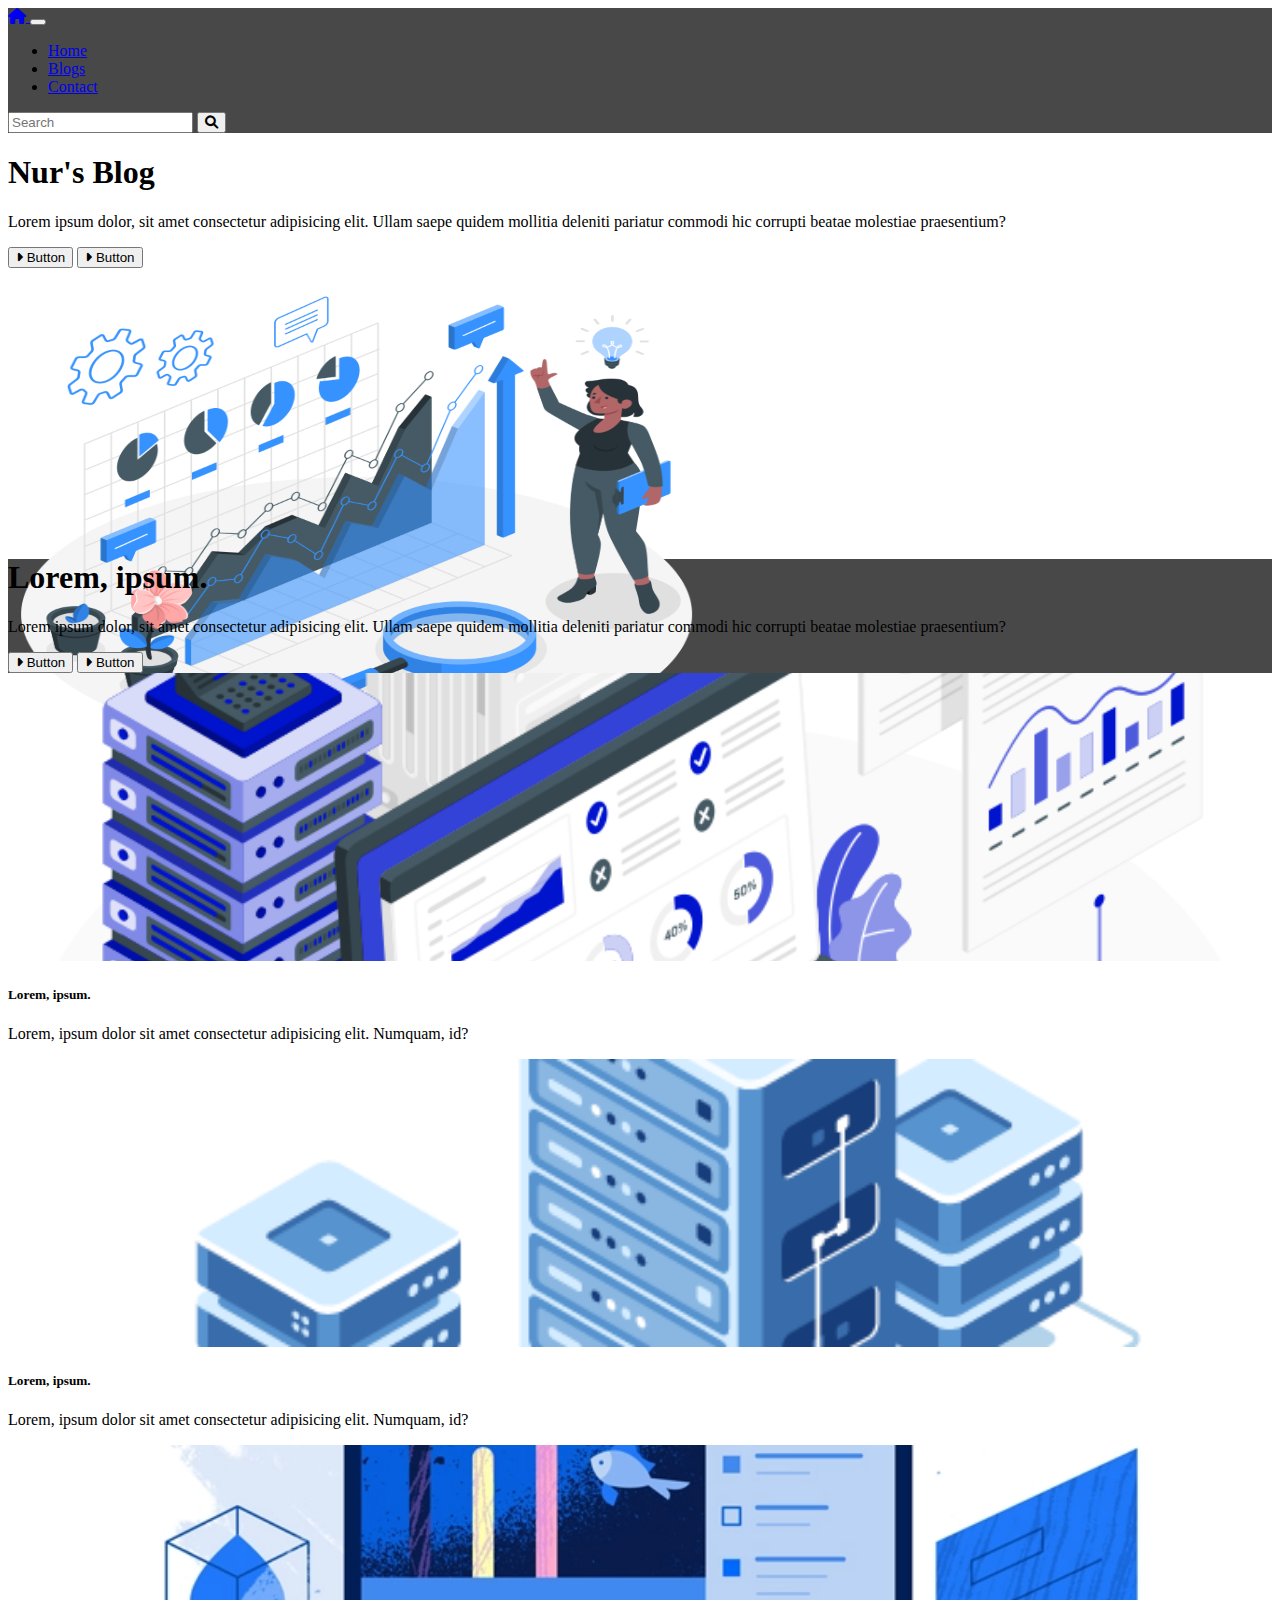
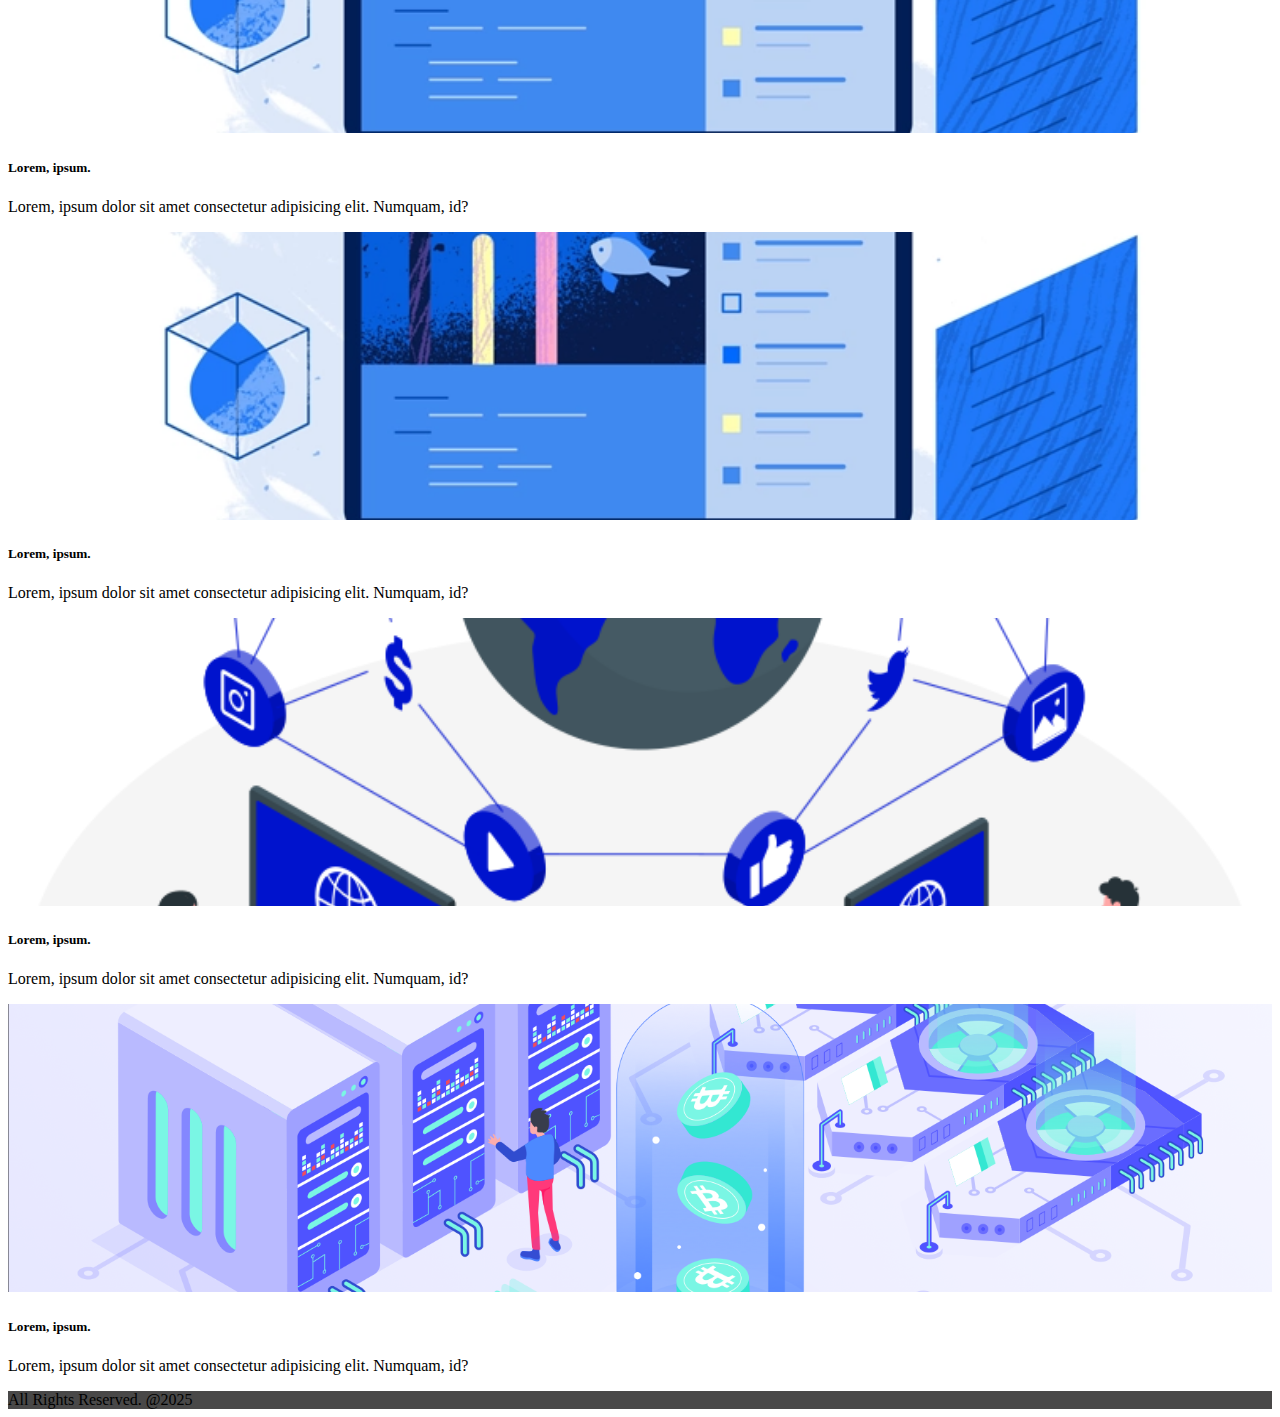
<file: index.html>
<!DOCTYPE html>
<html lang="en">
  <head>
    <meta charset="UTF-8" />
    <meta http-equiv="X-UA-Compatible" content="IE=edge" />
    <meta name="viewport" content="width=device-width, initial-scale=1.0" />
    <link
      href="https://cdn.jsdelivr.net/npm/bootstrap@5.1.3/dist/css/bootstrap.min.css"
      rel="stylesheet"
      integrity="sha384-1BmE4kWBq78iYhFldvKuhfTAU6auU8tT94WrHftjDbrCEXSU1oBoqyl2QvZ6jIW3"
      crossorigin="anonymous"
    />
    <link
      rel="stylesheet"
      href="https://cdnjs.cloudflare.com/ajax/libs/font-awesome/6.0.0/css/all.min.css"
      integrity="sha512-9usAa10IRO0HhonpyAIVpjrylPvoDwiPUiKdWk5t3PyolY1cOd4DSE0Ga+ri4AuTroPR5aQvXU9xC6qOPnzFeg=="
      crossorigin="anonymous"
      referrerpolicy="no-referrer"
    />
    <link rel="stylesheet" href="style.css" />
    <title>Nur's Blog</title>
  </head>
  <body>
    <nav class="navbar navbar-expand-md navbar-dark">
      <div class="container">
          <a href="index.html" class="navbar-brand">
              <i class="fa-solid fa-house"></i>
          </a>
          <button class="navbar-toggler" type="button" data-bs-toggle="collapse" data-bs-target="#mobile">
              <span class="navbar-toggler-icon"></span>
          </button>
          <div id="mobile" class="collapse navbar-collapse">               
        
              <ul class="navbar-nav me-auto">
                  <li class="nav-item">
                      <a href="index.html" class="nav-link active">Home</a>
                  </li>
                  <li class="nav-item">
                      <a href="blogs.html" class="nav-link">Blogs</a>
                  </li>
                  <li class="nav-item">
                      <a href="contact.html" class="nav-link">Contact</a>
                  </li>
              </ul>
              <form class="d-flex">           
                  <input type="text" class="form-control me-1" placeholder="Search">
                  <button class="btn btn-dark">
                      <i class="fa-solid fa-magnifying-glass"></i>
                  </button>                
              </form>

          </div>

      </div>
  </nav>

  <header>
      <div class="text-center pt-5 mt-5 px-4 border-bottom">
          <h1 class="display-4 fw-bold">Nur's Blog</h1>
          <div class="col-lg-6 mx-auto">
              <p class="lead mb-4">
                  Lorem ipsum dolor, sit amet consectetur adipisicing elit. Ullam saepe quidem mollitia deleniti pariatur commodi hic corrupti beatae molestiae praesentium?
              </p>
              <div class="mb-5 d-grid gap-2 d-md-flex justify-content-md-center">
                  <button class="btn btn-dark">
                      <i class="fa-solid fa-caret-right"></i> Button</button>
                  <button class="btn btn-outline-dark btn-lg">
                          <i class="fa-solid fa-caret-right"></i> Button</button>
              </div>
              <div class="overflow-hidden" style="max-height: 30vh;">
                  <div class="container px-5">
                      <img src="img/Growth analytics Customizable Isometric Illustrations _ Amico Style.png" class="img-fluid border rounded-3 shadow-lg mb-4" width="700" height="500" alt="">
                  </div>
              </div>
          </div>
      </div>
  </header>

  <main>
      <div class="bg-dark px-4 py-5 text-center text-white">
          <div class="py-5">
              <h1 class="display-5 fw-bold">Lorem, ipsum.</h1>
              <div class="col-lg-6 mx-auto">
                  <p class="lead mb-4">
                      Lorem ipsum dolor, sit amet consectetur adipisicing elit. Ullam saepe quidem mollitia deleniti pariatur commodi hic corrupti beatae molestiae praesentium?
                  </p>
                  <div class="d-grid gap-2 d-md-flex justify-content-md-center">
                      <button class="btn btn-dark">
                          <i class="fa-solid fa-caret-right"></i> Button</button>
                      <button class="btn btn-outline-light btn-lg">
                              <i class="fa-solid fa-caret-right"></i> Button</button>
                  </div>
              </div>
          </div>
      </div>

      <div class="container my-4">
          <div class="row row-cols-1 row-cols-lg-3 row-cols-md-2 g-4">
              <div class="col">
                  <div class="card mb-3 shadow">
                      <img src="img/Data extraction Customizable Isometric Illustrations _ Amico Style.png" class="card-img-top" alt="">
                      <div class="card-body">
                          <h5 class="card-title">Lorem, ipsum.</h5>
                          <p class="card-text">Lorem, ipsum dolor sit amet consectetur adipisicing elit. Numquam, id?</p>
                      </div>
                  </div>
              </div>
              <div class="col">
                  <div class="card mb-3 shadow">
                      <img src="img/Dedicated Server vs Cloud server _ Which is Superior for a WordPress Blog.png" class="card-img-top" alt="">
                      <div class="card-body">
                          <h5 class="card-title">Lorem, ipsum.</h5>
                          <p class="card-text">Lorem, ipsum dolor sit amet consectetur adipisicing elit. Numquam, id?</p>
                      </div>
                  </div>
              </div>
              <div class="col">
                  <div class="card mb-3 shadow">
                      <img src="img/Detailed Documentation.png" class="card-img-top" alt="">
                      <div class="card-body">
                          <h5 class="card-title">Lorem, ipsum.</h5>
                          <p class="card-text">Lorem, ipsum dolor sit amet consectetur adipisicing elit. Numquam, id?</p>
                      </div>
                  </div>
              </div>
              <div class="col">
                  <div class="card mb-3 shadow">
                      <img src="img/Detailed Documentation.png" class="card-img-top" alt="">
                      <div class="card-body">
                          <h5 class="card-title">Lorem, ipsum.</h5>
                          <p class="card-text">Lorem, ipsum dolor sit amet consectetur adipisicing elit. Numquam, id?</p>
                      </div>
                  </div>
              </div>
              <div class="col">
                  <div class="card mb-3 shadow">
                      <img src="img/Online world Customizable Isometric Illustrations _ Amico Style.png" class="card-img-top" alt="">
                      <div class="card-body">
                          <h5 class="card-title">Lorem, ipsum.</h5>
                          <p class="card-text">Lorem, ipsum dolor sit amet consectetur adipisicing elit. Numquam, id?</p>
                      </div>
                  </div>
              </div>
              <div class="col">
                  <div class="card mb-3 shadow">
                      <img src="img/UI8 _ Curated Marketplace for Designers.png" class="card-img-top" alt="">
                      <div class="card-body">
                          <h5 class="card-title">Lorem, ipsum.</h5>
                          <p class="card-text">Lorem, ipsum dolor sit amet consectetur adipisicing elit. Numquam, id?</p>
                      </div>
                  </div>
              </div>
          </div>
      </div>
  </main>

  <footer class="py-5 bg-dark text-white">
      <div class="container text-center">
          <span>All Rights Reserved. @2025</span>
      </div>
  </footer>



    <script
      src="https://cdn.jsdelivr.net/npm/bootstrap@5.1.3/dist/js/bootstrap.bundle.min.js"
      integrity="sha384-ka7Sk0Gln4gmtz2MlQnikT1wXgYsOg+OMhuP+IlRH9sENBO0LRn5q+8nbTov4+1p"
      crossorigin="anonymous"
    ></script>
  </body>
</html>
</file>
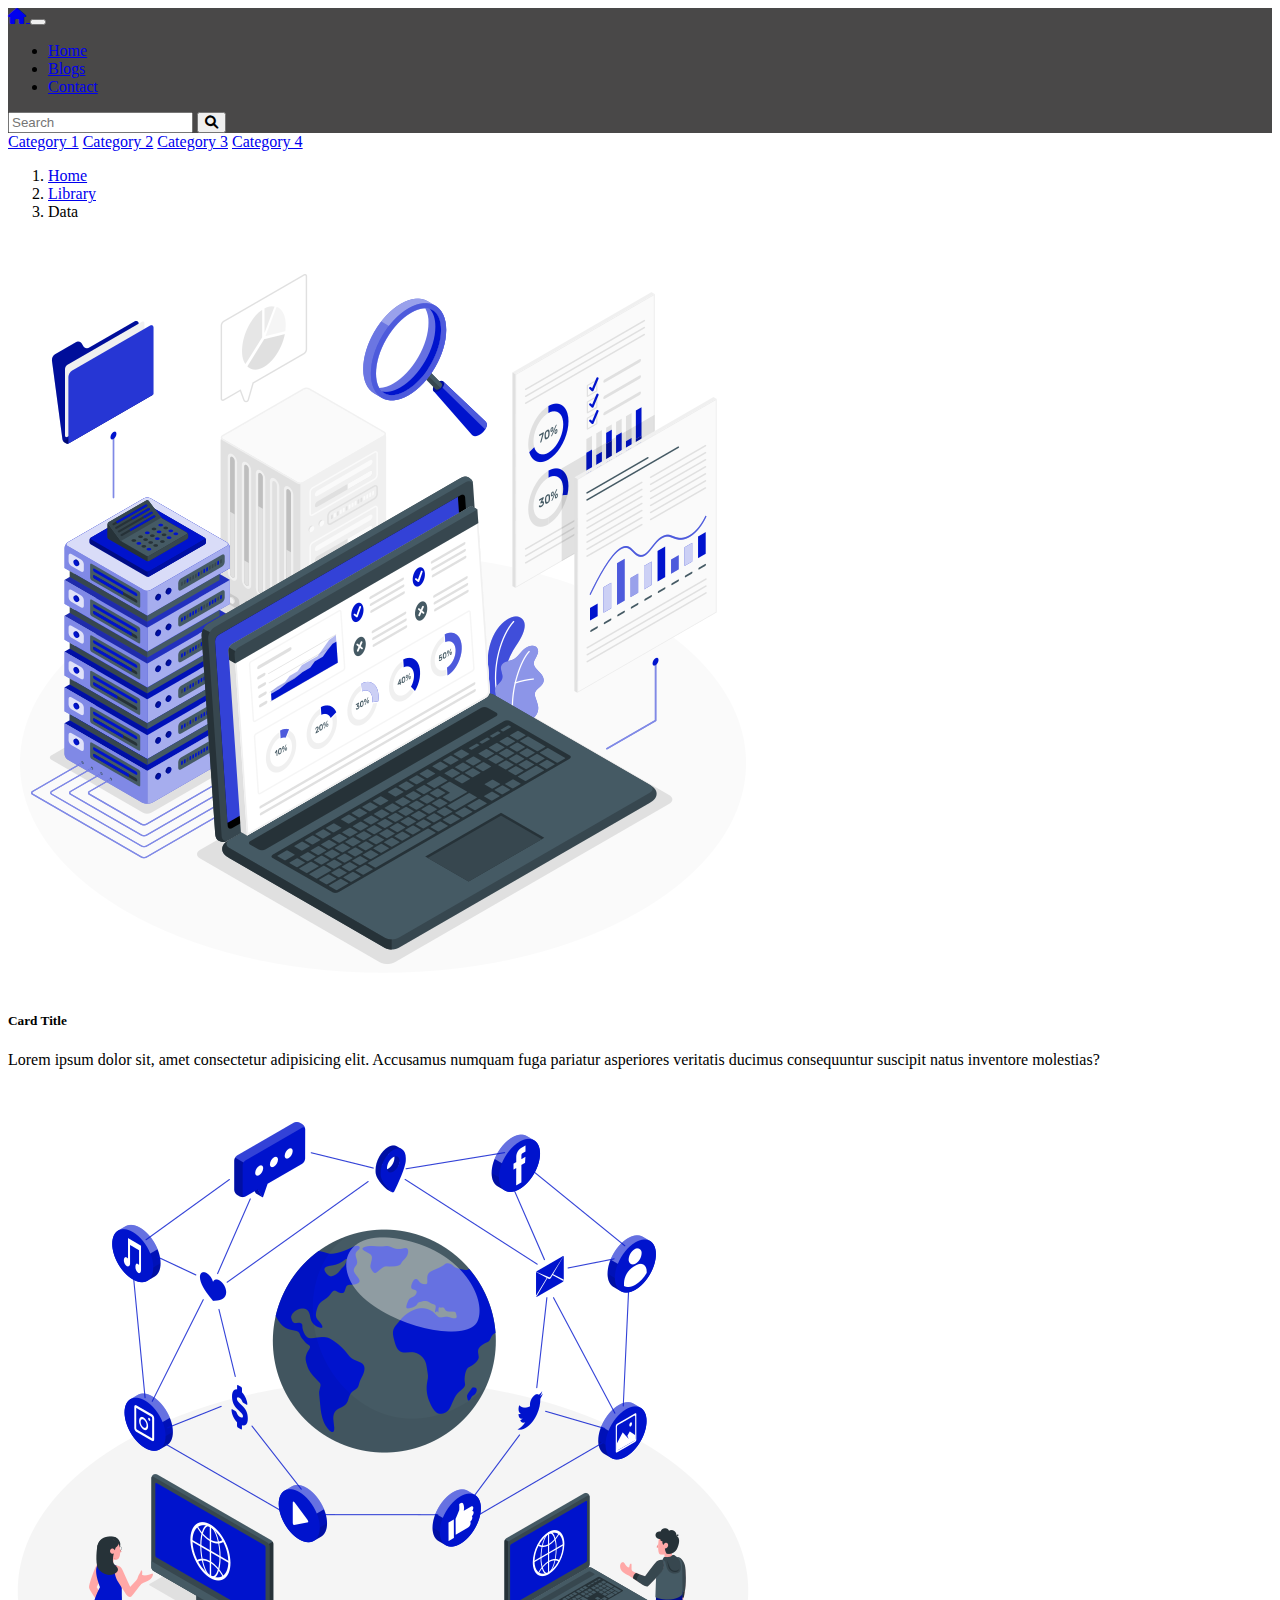
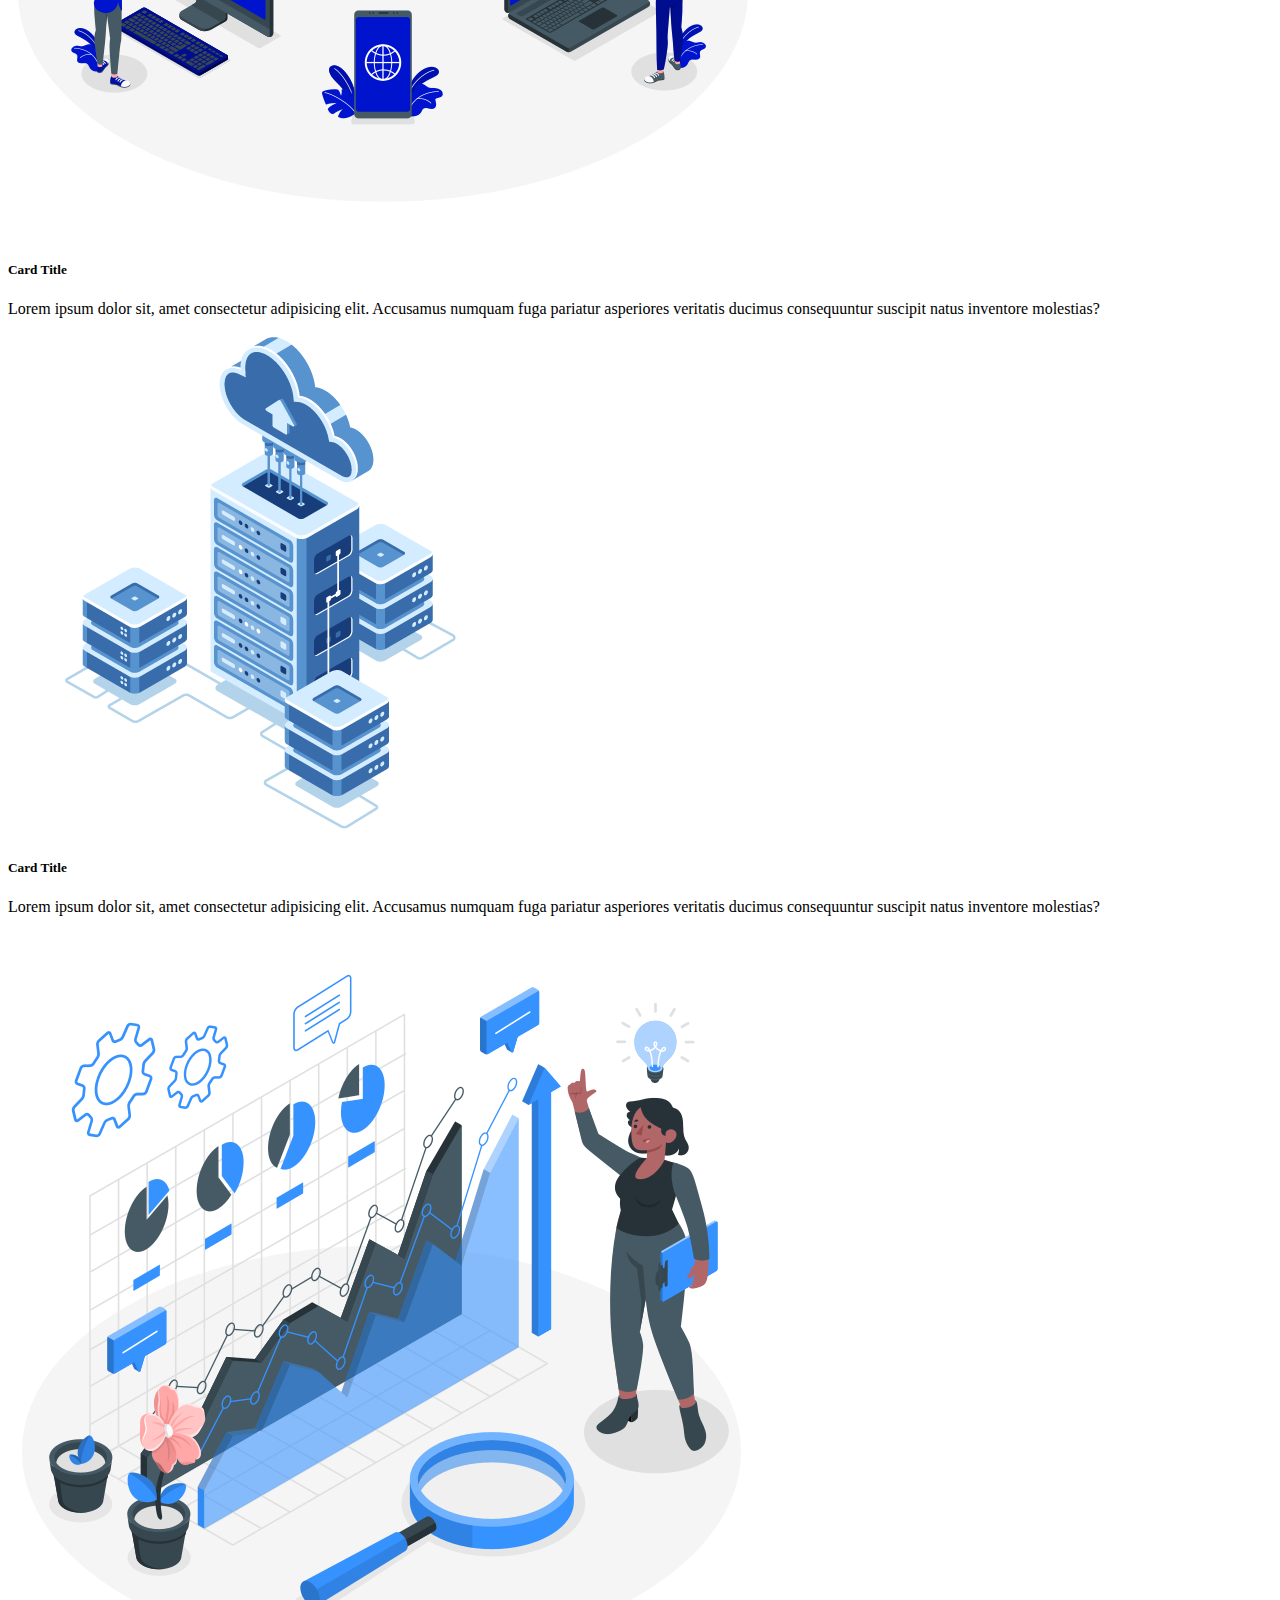
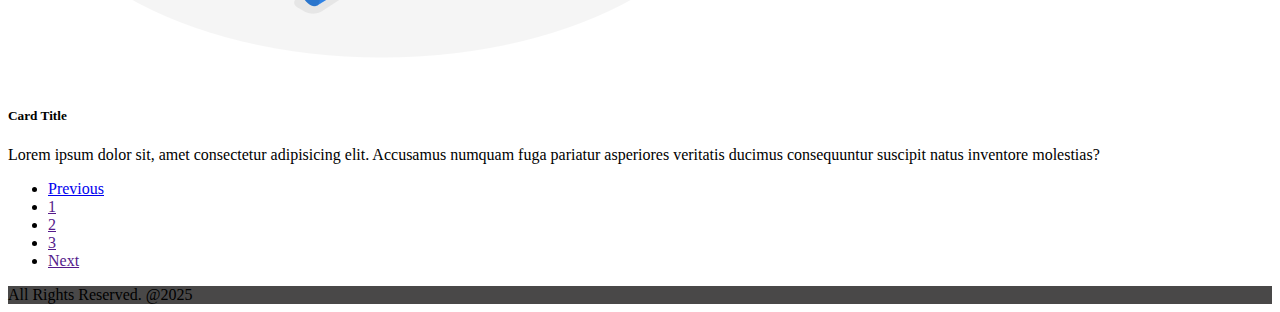
<file: blogs.html>
<!DOCTYPE html>
<html lang="en">
  <head>
    <meta charset="UTF-8" />
    <meta http-equiv="X-UA-Compatible" content="IE=edge" />
    <meta name="viewport" content="width=device-width, initial-scale=1.0" />
    <link
      href="https://cdn.jsdelivr.net/npm/bootstrap@5.1.3/dist/css/bootstrap.min.css"
      rel="stylesheet"
      integrity="sha384-1BmE4kWBq78iYhFldvKuhfTAU6auU8tT94WrHftjDbrCEXSU1oBoqyl2QvZ6jIW3"
      crossorigin="anonymous"
    />
    <link
      rel="stylesheet"
      href="https://cdnjs.cloudflare.com/ajax/libs/font-awesome/6.0.0/css/all.min.css"
      integrity="sha512-9usAa10IRO0HhonpyAIVpjrylPvoDwiPUiKdWk5t3PyolY1cOd4DSE0Ga+ri4AuTroPR5aQvXU9xC6qOPnzFeg=="
      crossorigin="anonymous"
      referrerpolicy="no-referrer"
    />
    <link rel="stylesheet" href="style.css" />
    <title>Nur's Blog</title>
  </head>
  <body>
    <nav class="navbar navbar-expand-md navbar-dark">
      <div class="container">
        <a href="index.html" class="navbar-brand">
          <i class="fa-solid fa-house"></i>
        </a>
        <button
          class="navbar-toggler"
          type="button"
          data-bs-toggle="collapse"
          data-bs-target="#mobile"
        >
          <span class="navbar-toggler-icon"></span>
        </button>
        <div id="mobile" class="collapse navbar-collapse">
          <ul class="navbar-nav me-auto">
            <li class="nav-item">
              <a href="index.html" class="nav-link">Home</a>
            </li>
            <li class="nav-item">
              <a href="blogs.html" class="nav-link active">Blogs</a>
            </li>
            <li class="nav-item">
              <a href="contact.html" class="nav-link">Contact</a>
            </li>
          </ul>
          <form class="d-flex">
            <input type="text" class="form-control me-1" placeholder="Search" />
            <button class="btn btn-dark">
              <i class="fa-solid fa-magnifying-glass"></i>
            </button>
          </form>
        </div>
      </div>
    </nav>

    <main>
      <div class="container my-4">
        <div class="row">
          <div class="col-md-3 d-none d-md-block">
            <div class="list-group">
              <a href="#" class="list-group-item list-group-item actiob"
                >Category 1</a
              >
              <a href="#" class="list-group-item list-group-item actiob"
                >Category 2</a
              >
              <a href="#" class="list-group-item list-group-item actiob"
                >Category 3</a
              >
              <a href="#" class="list-group-item list-group-item actiob"
                >Category 4</a
              >
            </div>
          </div>
          <div class="col-md-9">
            <nav>
              <ol class="breadcrumb">
                <li class="breadcrumb-item"><a href="#">Home</a></li>
                <li class="breadcrumb-item"><a href="#">Library</a></li>
                <li class="breadcrumb-item active">Data</li>
              </ol>
            </nav>
            <div class="card mb-2 shadow">
              <div class="row">
                <div class="col-4">
                  <img
                    src="img/Data extraction Customizable Isometric Illustrations _ Amico Style.png"
                    alt=""
                    class="img-fluid rounded-start"
                  />
                </div>
                <div class="col-8">
                  <div class="card-body">
                    <h5 class="card-title">Card Title</h5>
                    <p class="card-text">
                      Lorem ipsum dolor sit, amet consectetur adipisicing elit.
                      Accusamus numquam fuga pariatur asperiores veritatis
                      ducimus consequuntur suscipit natus inventore molestias?
                    </p>
                  </div>
                </div>
              </div>
            </div>
            <div class="card mb-2 shadow">
              <div class="row">
                <div class="col-4">
                  <img
                    src="img/Online world Customizable Isometric Illustrations _ Amico Style.png"
                    alt=""
                    class="img-fluid rounded-start"
                  />
                </div>
                <div class="col-8">
                  <div class="card-body">
                    <h5 class="card-title">Card Title</h5>
                    <p class="card-text">
                      Lorem ipsum dolor sit, amet consectetur adipisicing elit.
                      Accusamus numquam fuga pariatur asperiores veritatis
                      ducimus consequuntur suscipit natus inventore molestias?
                    </p>
                  </div>
                </div>
              </div>
            </div>
            <div class="card mb-2 shadow">
              <div class="row">
                <div class="col-4">
                  <img
                    src="img/Dedicated Server vs Cloud server _ Which is Superior for a WordPress Blog.png"
                    alt=""
                    class="img-fluid rounded-start"
                  />
                </div>
                <div class="col-8">
                  <div class="card-body">
                    <h5 class="card-title">Card Title</h5>
                    <p class="card-text">
                      Lorem ipsum dolor sit, amet consectetur adipisicing elit.
                      Accusamus numquam fuga pariatur asperiores veritatis
                      ducimus consequuntur suscipit natus inventore molestias?
                    </p>
                  </div>
                </div>
              </div>
            </div>
            <div class="card mb-2 shadow">
              <div class="row">
                <div class="col-4">
                  <img
                    src="img/Growth analytics Customizable Isometric Illustrations _ Amico Style.png"
                    alt=""
                    class="img-fluid rounded-start"
                  />
                </div>
                <div class="col-8">
                  <div class="card-body">
                    <h5 class="card-title">Card Title</h5>
                    <p class="card-text">
                      Lorem ipsum dolor sit, amet consectetur adipisicing elit.
                      Accusamus numquam fuga pariatur asperiores veritatis
                      ducimus consequuntur suscipit natus inventore molestias?
                    </p>
                  </div>
                </div>
              </div>
            </div>
            <nav class="my-5">
              <ul class="pagination justify-content-end">
                <li class="page-item disabled">
                  <a href="#" class="page-link">Previous</a>
                </li>
                <li class="page-item"><a href="" class="page-link">1</a></li>
                <li class="page-item"><a href="" class="page-link">2</a></li>
                <li class="page-item"><a href="" class="page-link">3</a></li>
                <li class="page-item"><a href="" class="page-link">Next</a></li>
              </ul>
            </nav>
          </div>
        </div>
      </div>
    </main>

    <footer class="py-5 bg-dark text-white">
      <div class="container text-center">
        <span>All Rights Reserved. @2025</span>
      </div>
    </footer>

    <script
      src="https://cdn.jsdelivr.net/npm/bootstrap@5.1.3/dist/js/bootstrap.bundle.min.js"
      integrity="sha384-ka7Sk0Gln4gmtz2MlQnikT1wXgYsOg+OMhuP+IlRH9sENBO0LRn5q+8nbTov4+1p"
      crossorigin="anonymous"
    ></script>
  </body>
</html>
</file>
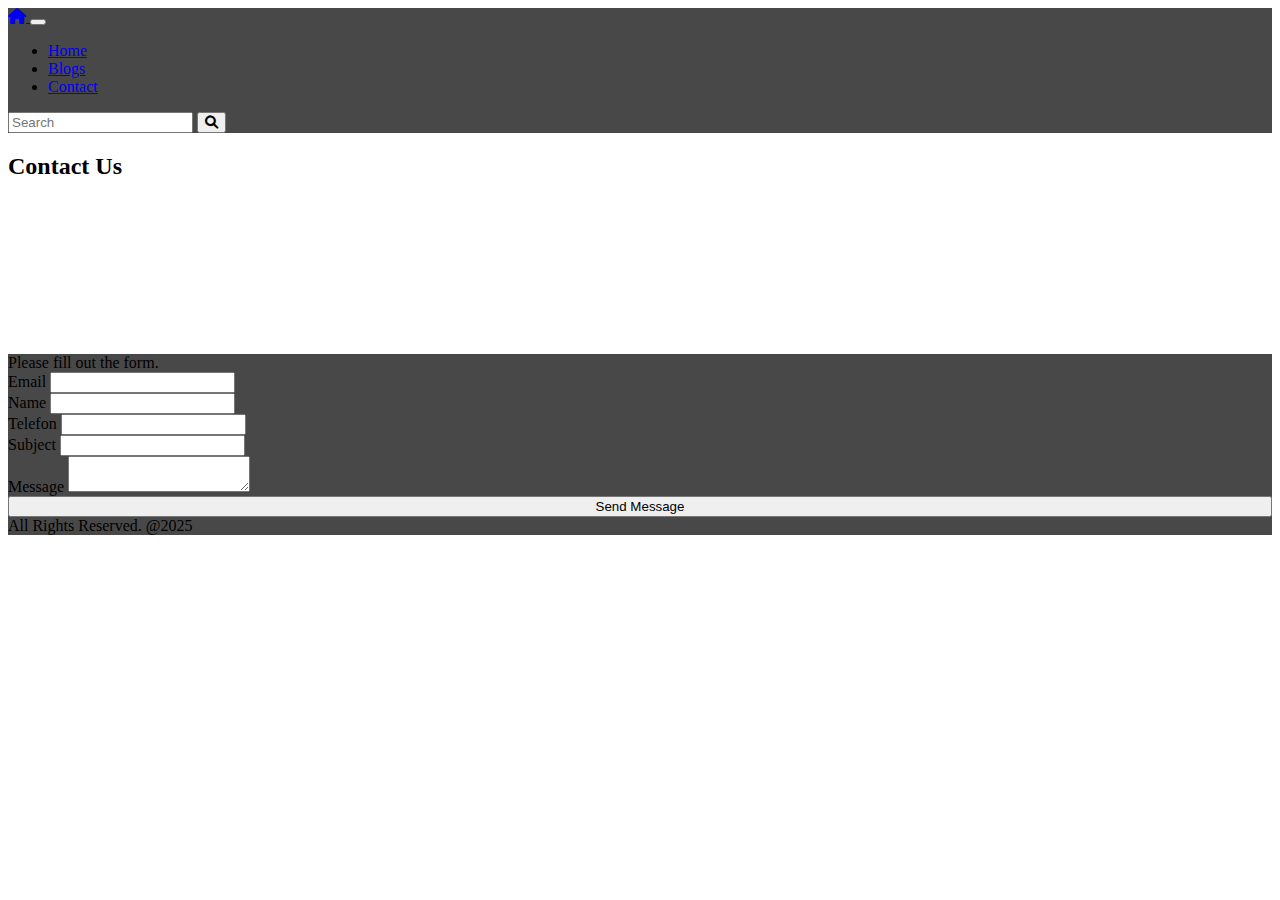
<file: contact.html>
<!DOCTYPE html>
<html lang="en" class="h-100">
  <head>
    <meta charset="UTF-8" />
    <meta http-equiv="X-UA-Compatible" content="IE=edge" />
    <meta name="viewport" content="width=device-width, initial-scale=1.0" />
    <link
      href="https://cdn.jsdelivr.net/npm/bootstrap@5.1.3/dist/css/bootstrap.min.css"
      rel="stylesheet"
      integrity="sha384-1BmE4kWBq78iYhFldvKuhfTAU6auU8tT94WrHftjDbrCEXSU1oBoqyl2QvZ6jIW3"
      crossorigin="anonymous"
    />
    <link
      rel="stylesheet"
      href="https://cdnjs.cloudflare.com/ajax/libs/font-awesome/6.0.0/css/all.min.css"
      integrity="sha512-9usAa10IRO0HhonpyAIVpjrylPvoDwiPUiKdWk5t3PyolY1cOd4DSE0Ga+ri4AuTroPR5aQvXU9xC6qOPnzFeg=="
      crossorigin="anonymous"
      referrerpolicy="no-referrer"
    />
    <link rel="stylesheet" href="style.css" />
    <title>Nur's Blog</title>
  </head>
  <body class="h-100 d-flex flex-column">
    <nav class="navbar navbar-expand-md navbar-dark">
      <div class="container">
        <a href="index.html" class="navbar-brand">
          <i class="fa-solid fa-house"></i>
        </a>
        <button
          class="navbar-toggler"
          type="button"
          data-bs-toggle="collapse"
          data-bs-target="#mobile"
        >
          <span class="navbar-toggler-icon"></span>
        </button>
        <div id="mobile" class="collapse navbar-collapse">
          <ul class="navbar-nav me-auto">
            <li class="nav-item">
              <a href="index.html" class="nav-link">Home</a>
            </li>
            <li class="nav-item">
              <a href="blogs.html" class="nav-link">Blogs</a>
            </li>
            <li class="nav-item">
              <a href="contact.html" class="nav-link active">Contact</a>
            </li>
          </ul>
          <form class="d-flex">
            <input type="text" class="form-control me-1" placeholder="Search" />
            <button class="btn btn-dark">
              <i class="fa-solid fa-magnifying-glass"></i>
            </button>
          </form>
        </div>
      </div>
    </nav>

    <main>
      <div class="container my-4">
        <h2 class="my-3">Contact Us</h2>
        <div class="row g-2">
          <div class="col-md-6">
            <iframe id="map"
              src="https://www.google.com/maps/embed?pb=!1m18!1m12!1m3!1d409238.985336145!2d34.19925753273703!3d36.74226055480083!2m3!1f0!2f0!3f0!3m2!1i1024!2i768!4f13.1!3m3!1m2!1s0x1527f4a4c0be6e9f%3A0x4dbef2b1f81e7d77!2sMersin%2C%20Akdeniz%2FMersin!5e0!3m2!1str!2str!4v1681470624311!5m2!1str!2str"
              width="100%"
              style="border: 0;"
              style="border: 0"
              allowfullscreen=""
              loading="lazy"
              referrerpolicy="no-referrer-when-downgrade"
            ></iframe>
          </div>
          <div class="col-md-6">
            <div class="card bg-dark">
              <div class="card-body">
                <div class="alert alert-info">Please fill out the form.</div>
                <form class="row g-3 text-white">
                  <div class="col-md-6">
                    <label for="email" class="form-label">Email</label>
                    <input
                      type="email"
                      name="email"
                      id="email"
                      class="form-control"
                    />
                  </div>
                  <div class="col-md-6">
                    <label for="name" class="form-label">Name</label>
                    <input
                      type="text"
                      name="name"
                      id="name"
                      class="form-control"
                    />
                  </div>
                  <div class="col-md-12">
                    <label for="phone" class="form-label">Telefon</label>
                    <input
                      type="text"
                      name="phone"
                      id="phone"
                      class="form-control"
                    />
                  </div>
                  <div class="col-md-12">
                    <label for="subject" class="form-label">Subject</label>
                    <input
                      type="subject"
                      name="subject"
                      id="subject"
                      class="form-control"
                    />
                  </div>
                  <div class="col-md-12">
                    <label for="message" class="form-label">Message</label>
                    <textarea name="message" id="message" class="form-control"></textarea>
                  </div>
                  <div class="col-md-12">
                    <button class="btn btn-info" style="width: 100%;">Send Message</button>
                  </div>
                </form>
              </div>
            </div>
          </div>
        </div>
      </div>
    </main>

    <footer class="py-5 bg-dark text-white mt-auto">
      <div class="container text-center">
        <span>All Rights Reserved. @2025</span>
      </div>
    </footer>

    <script
      src="https://cdn.jsdelivr.net/npm/bootstrap@5.1.3/dist/js/bootstrap.bundle.min.js"
      integrity="sha384-ka7Sk0Gln4gmtz2MlQnikT1wXgYsOg+OMhuP+IlRH9sENBO0LRn5q+8nbTov4+1p"
      crossorigin="anonymous"
    ></script>
  </body>
</html>
</file>
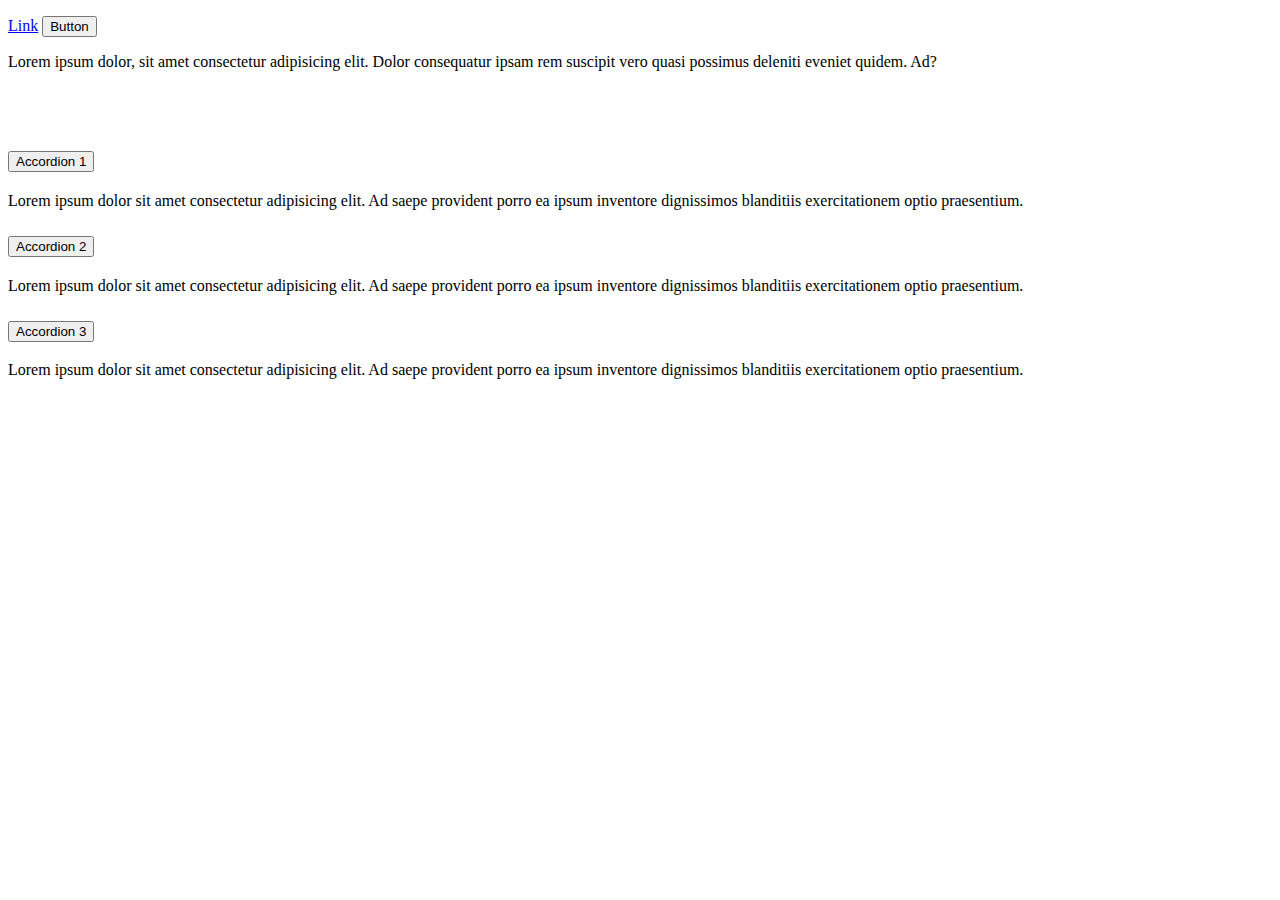
<file: bolum-2/collapse-accordions.html>
<!DOCTYPE html>
<html lang="en">
<head>
    <meta charset="UTF-8">
    <meta http-equiv="X-UA-Compatible" content="IE=edge">
    <meta name="viewport" content="width=device-width, initial-scale=1.0">
   <link href="https://cdn.jsdelivr.net/npm/bootstrap@5.1.3/dist/css/bootstrap.min.css" rel="stylesheet" integrity="sha384-1BmE4kWBq78iYhFldvKuhfTAU6auU8tT94WrHftjDbrCEXSU1oBoqyl2QvZ6jIW3" crossorigin="anonymous">
    <title>Document</title>
</head>
<body>
    
    <div class="container my-5">

        <p>
            <a href="#content" class="btn btn-primary" data-bs-toggle="collapse">Link</a>
            <button class="btn btn-primary" type="button" 
            data-bs-toggle="collapse" data-bs-target="#content">Button</button>
        </p>

        <div id="content" class="collapse show">
            <div class="card card-body">
                Lorem ipsum dolor, sit amet consectetur adipisicing elit. Dolor consequatur ipsam rem suscipit vero quasi possimus deleniti eveniet quidem. Ad?
            </div>
        </div>

        <br><br><br>

        <div class="accordion" id="myAccordion">
            <div class="accordion-item">
                <h2 class="accordion-header">
                    <button class="accordion-button" type="button"
                        data-bs-toggle="collapse"
                        data-bs-target="#collapseOne">
                        Accordion 1
                    </button>
                </h2>
                <div id="collapseOne" class="accordion-collapse collapse" data-bs-parent="#myAccordion">
                    <div class="accordion-body">
                        Lorem ipsum dolor sit amet consectetur adipisicing elit. Ad saepe provident porro ea ipsum inventore dignissimos blanditiis exercitationem optio praesentium.
                    </div>
                </div>
            </div>
            <div class="accordion-item">
                <h2 class="accordion-header">
                    <button class="accordion-button" type="button"
                        data-bs-toggle="collapse"
                        data-bs-target="#collapseTwo">
                        Accordion 2
                </button>
                </h2>
                <div id="collapseTwo" class="accordion-collapse collapse" data-bs-parent="#myAccordion">
                    <div class="accordion-body">
                        Lorem ipsum dolor sit amet consectetur adipisicing elit. Ad saepe provident porro ea ipsum inventore dignissimos blanditiis exercitationem optio praesentium.
                    </div>
                </div>
            </div>
            <div class="accordion-item">
                <h2 class="accordion-header">
                    <button class="accordion-button" type="button"
                        data-bs-toggle="collapse"
                        data-bs-target="#collapseThree"
                    >Accordion 3</button>
                </h2>
                <div id="collapseThree" class="accordion-collapse collapse" data-bs-parent="#myAccordion">
                    <div class="accordion-body">
                        Lorem ipsum dolor sit amet consectetur adipisicing elit. Ad saepe provident porro ea ipsum inventore dignissimos blanditiis exercitationem optio praesentium.
                    </div>
                </div>
            </div>
        </div>

    </div>

    <script src="https://cdn.jsdelivr.net/npm/bootstrap@5.1.3/dist/js/bootstrap.bundle.min.js" integrity="sha384-ka7Sk0Gln4gmtz2MlQnikT1wXgYsOg+OMhuP+IlRH9sENBO0LRn5q+8nbTov4+1p" crossorigin="anonymous"></script>
</body>
</html>
</file>
<file: style.css>
.navbar{
    background:rgb(73, 72, 72) !important;
}

.bg-dark {
    background:rgb(73, 72, 72) !important;
}
.card-img-top {
    width: 100%;
    height: 25vh;
    object-fit: cover;
}

#map{
    height: 450px;
}
@media (min-width: 768px) { 
    .card-img-top {
        height: 32vh;
    }

    #map{
        height: 100%;
    }
 }
</file>
